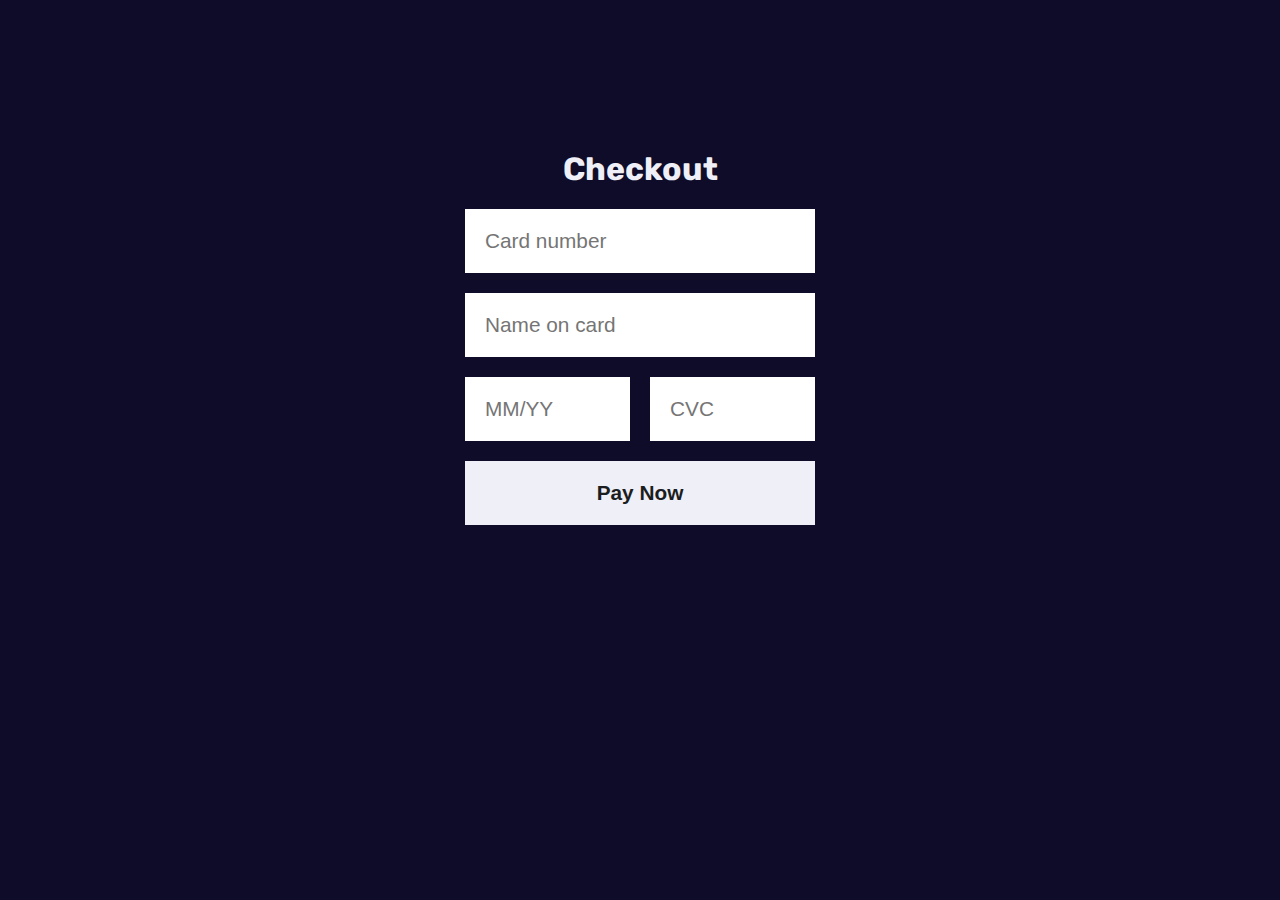
<file: card.html>
<!DOCTYPE html>
<html lang="en">
<head>
    <meta charset="UTF-8">
    <meta http-equiv="X-UA-Compatible" content="IE=edge">
    <meta name="viewport" content="width=device-width, initial-scale=1.0">
    <title>Document</title>
    <link rel="stylesheet" href="css/card.css">
    <link href="https://fonts.googleapis.com/css2?family=Rubik:wght@400;500;700&display=swap" rel="stylesheet">
</head>
<body>
    <div class="checkout">
        <h1>Checkout</h1> 
        <form>
            <input type="text" placeholder="Card number">
            <input type="text" placeholder="Name on card">
            <div class="half">
                <input type="text" placeholder="MM/YY">
                <input type="text" placeholder="CVC">
                <button type="submit">Pay Now</button>
            </div>
    </div>
</body>
</html>
</file>
<file: css/card.css>
body {
  font-family: 'Rubik', sans-serif;
	background: #0f0c29; }

h1 {
  margin-top: 150px;
  color: #EEEFF7;
  text-align: center; }

form {
  font-family: 'Rubik', sans-serif;
  width: 350px;
  margin: 0 auto; }
  form .half input {
    width: 165px;
    float: left; }
    form .half input:first-child {
      margin-right: 20px; }
  form input, form button {
    box-sizing: border-box;
    display: block;
    float: left;
    width: 100%;
    padding: 20px;
    font-size: 1.3em;
    margin-bottom: 20px;
    outline: none;
    border: none; }
  form input {
    color: #1C1D21; }
  form button {
    color: #1C1D21;
    background: #EEEFF7;
    font-weight: bold;
    transition: .2s ease background; }
  form button:hover {
    background: #8d72bc;
  }
</file>
